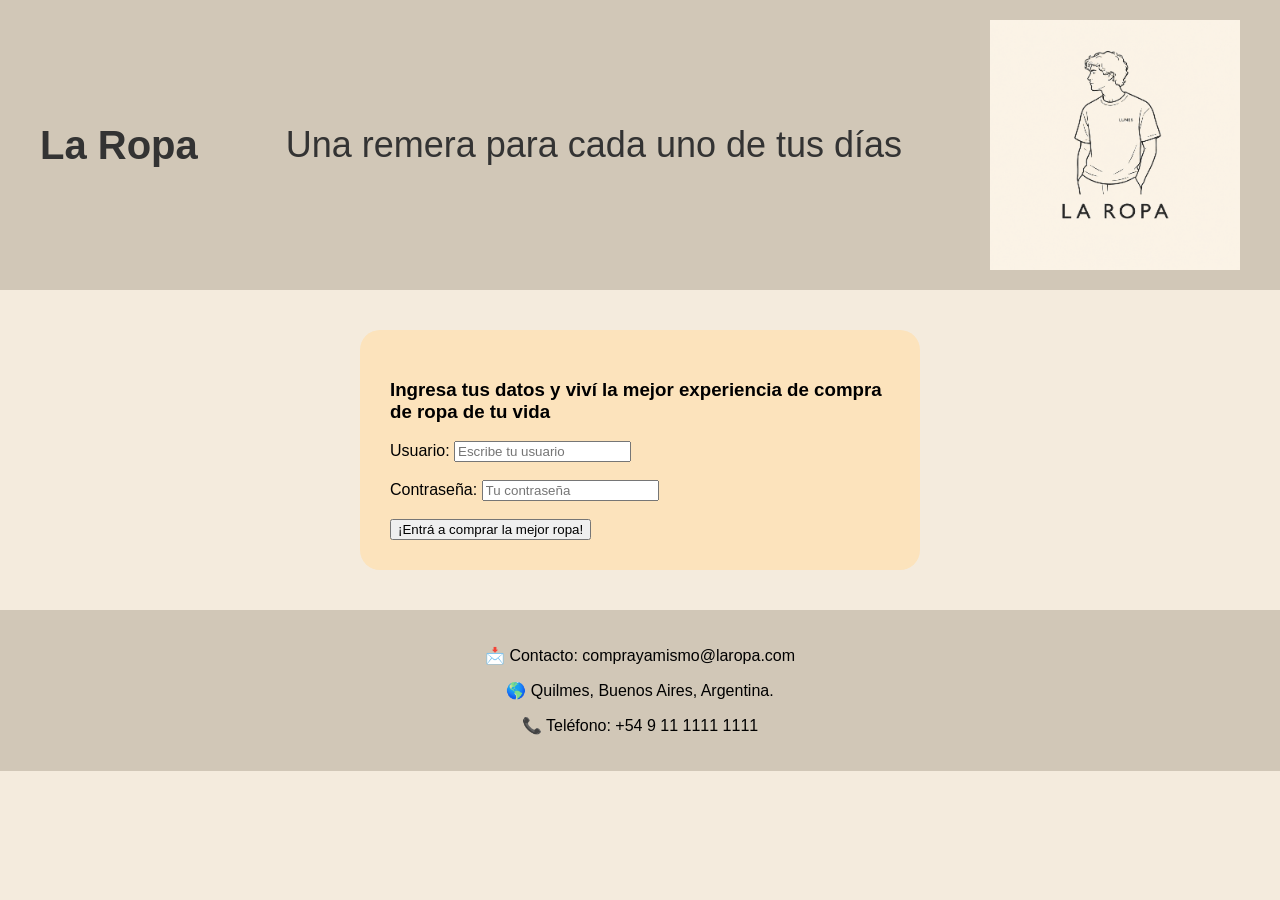
<file: index.html>
<!DOCTYPE html>
<html lang="es">
<head>
    <meta charset="UTF-8" />
    <title>Tienda La Ropa</title>    
    <link href="estilo login.css" rel="stylesheet">
</head>
<body>

    <header>
    <div id="Encabezado">
        <h1><a href="index.html">La Ropa</a></h1>
        <p>Una remera para cada uno de tus días</p>
        <img src="imágenes\pampa logo.png">
    </div>
    </header>

    <div id="formulario">
        <form id="formLogin">
            <h3>Ingresa tus datos y viví la mejor experiencia de compra de ropa de tu vida</h3>
            <fieldset>
            Usuario: <input type="text" id="usuario" placeholder="Escribe tu usuario">
                <br><br>
                Contraseña: <input type="password" id="password" placeholder="Tu contraseña">
                <br><br>
            <button type="button" onclick="validarLogin()">¡Entrá a comprar la mejor ropa!</button>
            </fieldset>
            
        </form>
    </div>

<footer>
<p>📩 Contacto: comprayamismo@laropa.com</p>
<p>🌎 Quilmes, Buenos Aires, Argentina.</p>
<p>📞 Teléfono: +54 9 11 1111 1111</p>
</footer>
<script src="miScript.js"></script>
</body>
</html>
</file>
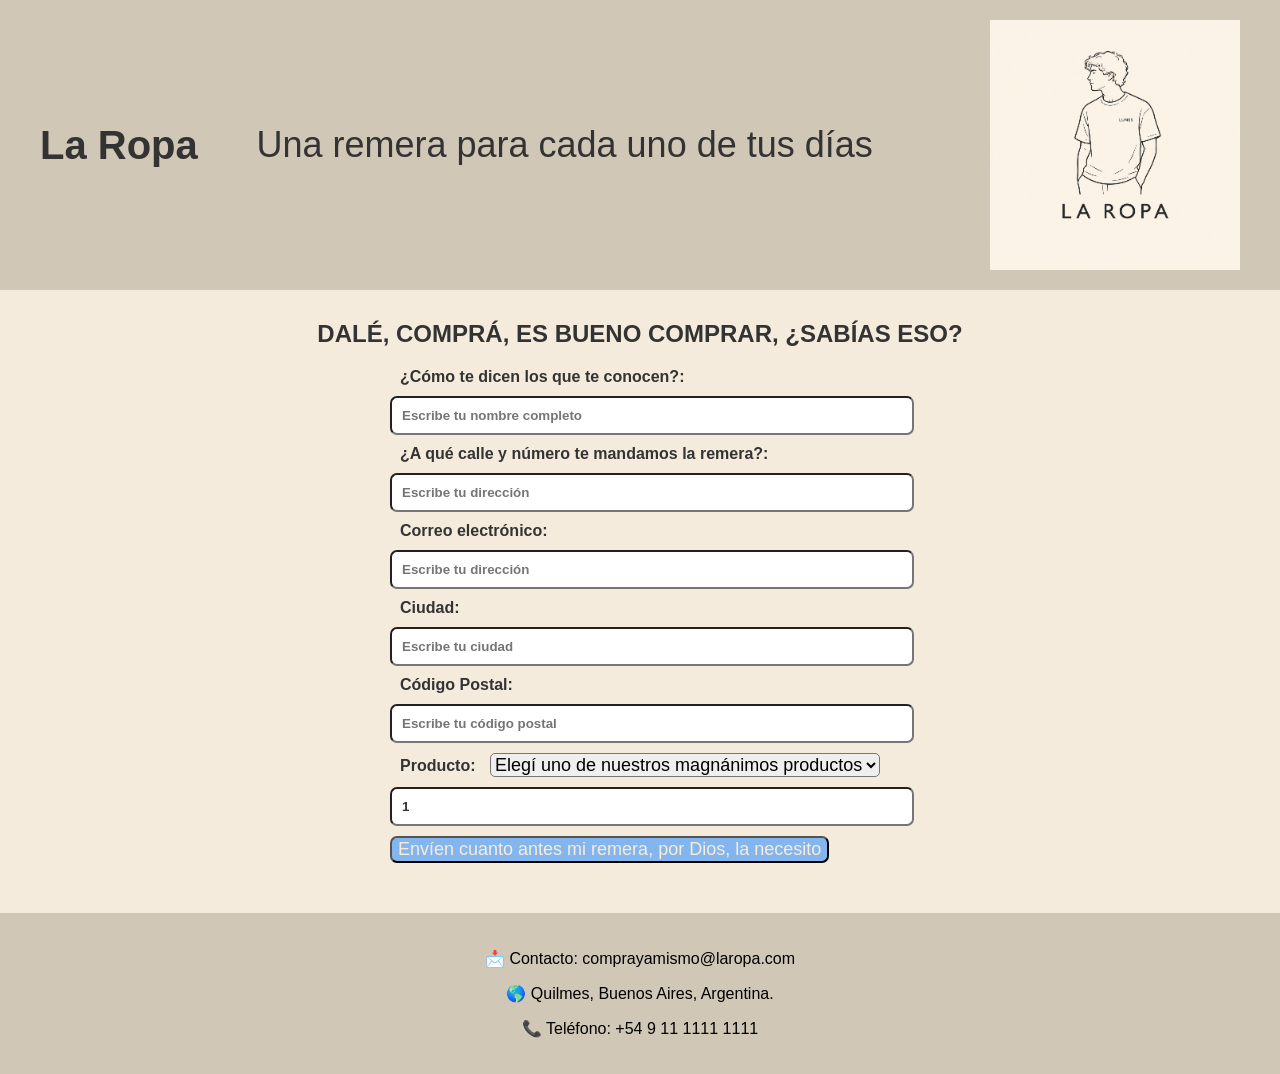
<file: compra.html>
<!DOCTYPE html>
<html lang="es">
<head>
    <meta charset="UTF-8">
    <title>Formulario de compra - La Ropa</title>
    <link rel="stylesheet" href="estilo formulario.css">
</head>
<body>

    <header>
    <div id="Encabezado">
        <h1><a href="index.html">La Ropa</a></h1>
        <p>Una remera para cada uno de tus días</p><br>
        <img src="imágenes\pampa logo.png">
    </div>
    </header>

        <div id="compra">
        <h2>DALÉ, COMPRÁ, ES BUENO COMPRAR, ¿SABÍAS ESO?</h2>
    </div>
    
    <main>
        <form class="formCompra">
            <label>¿Cómo te dicen los que te conocen?:</label>
            <input type="text" id="nombre" placeholder="Escribe tu nombre completo" required>

            <label>¿A qué calle y número te mandamos la remera?:</label>
            <input type="text" id="direccion" placeholder="Escribe tu dirección" required>

            <label>Correo electrónico:</label>
            <input type="text" id="email" placeholder="Escribe tu dirección" required>            

            <label>Ciudad:</label>
            <input type="text" id="ciudad" placeholder="Escribe tu ciudad" required>

            <label>Código Postal:</label>
            <input type="text" id="codigopostal" placeholder="Escribe tu código postal" required>

            <label>Producto:</label>
            <select id="producto">
                <option value="">Elegí uno de nuestros magnánimos productos</option>
                <option value="Remera Lunes">Remera Lunes - $15.000.-</option>
                <option value="Remera Martes">Remera Martes - $15.000.-</option>
                <option value="Remera Miércoles">Remera Miércoles - $15.000.-</option>
                <option value="Remera Jueves">Remera Jueves - $15.000.-</option>
                <option value="Remera Viernes">Remera Viernes - $15.000.-</option>
                <option value="Remera Sábado">Remera Sábado - $15.000.-</option>
            <label>Cantidad:</label>
            <input type="number" id="cantidad" min="1" value="1" required>

            <button type="submit" onclick="enviarCompra()">Envíen cuanto antes mi remera, por Dios, la necesito</button>

        </form>
    </main>
<footer>
<p>📩 Contacto: comprayamismo@laropa.com</p>
<p>🌎 Quilmes, Buenos Aires, Argentina.</p>
<p>📞 Teléfono: +54 9 11 1111 1111</p>
</footer>
<script src="miScript.js"></script>
</body>
</html>
</file>
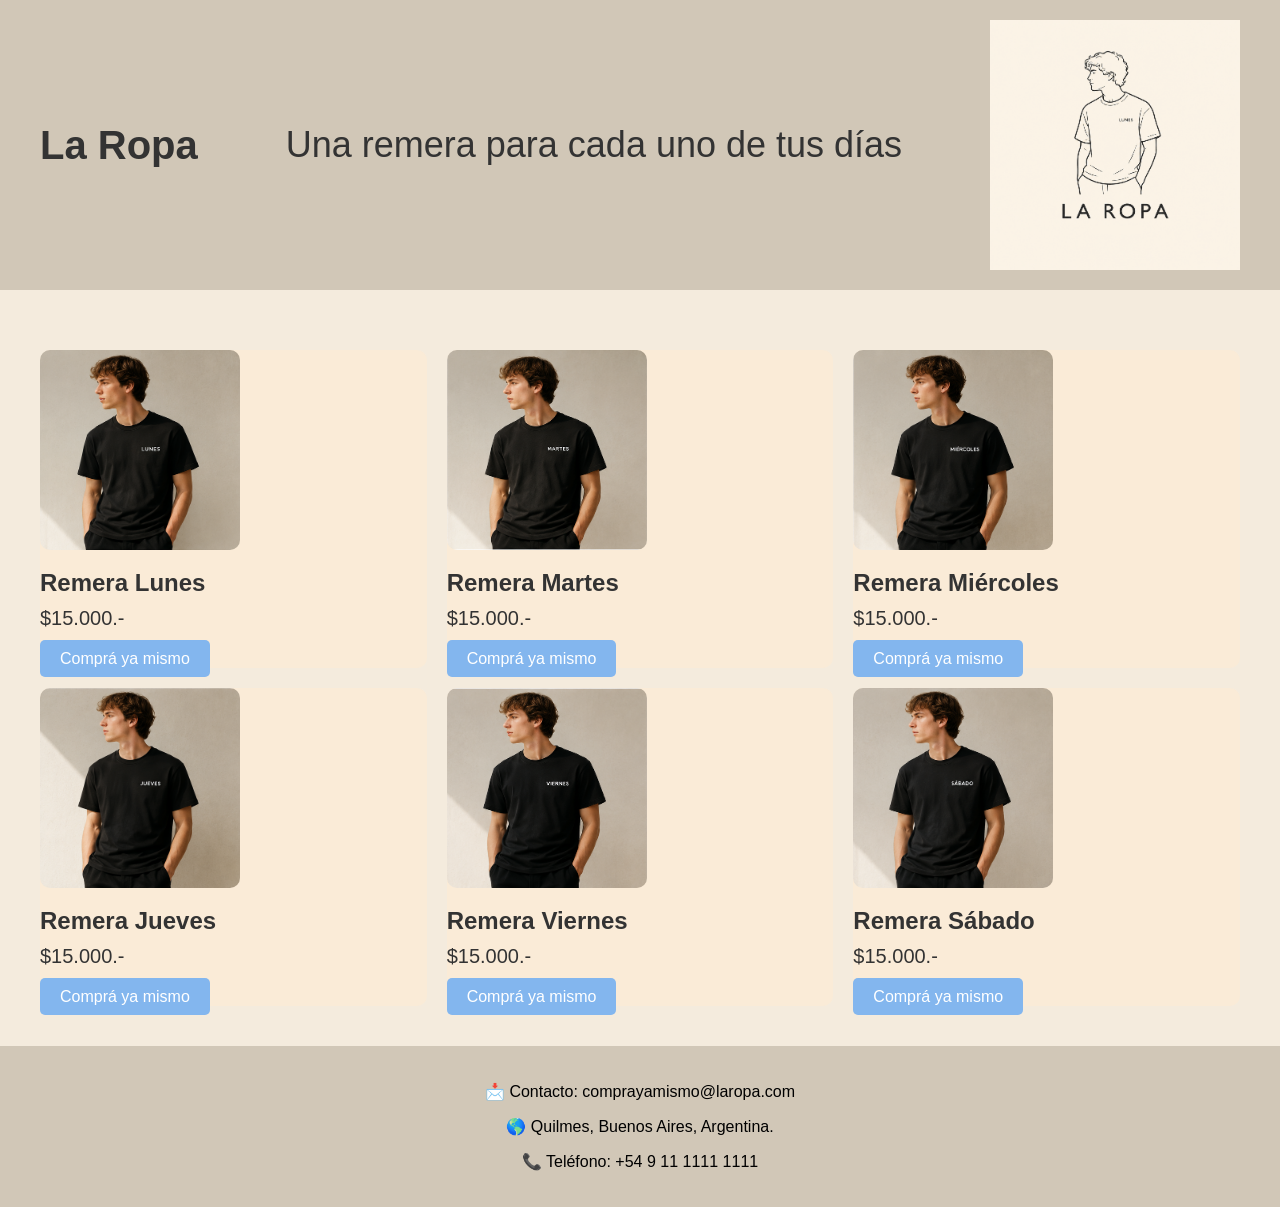
<file: home.html>
<!DOCTYPE html>
<html lang="es">
<head>
    <meta charset="UTF-8">
    <title>Catálogo - La Ropa</title>
    <link rel="stylesheet" href="estilo home.css">
</head>
<body>
       <header>
        <div id="Encabezado">
        <h1><a href="index.html">La Ropa</a></h1>
        <p>Una remera para cada uno de tus días</p>
        <img src="imágenes\pampa logo.png">
        </div>
    </header>
    <main>
        <div class="catalogo">
            <div class="producto">
                <img src="imágenes\remera-lunes.png">
                <h3>Remera Lunes</h3>
                <p>$15.000.-</p>
                <a href="compra.html">Comprá ya mismo</a>
            </div>
            
            <div class="producto">
                <img src="imágenes\remera-martes.png">
                <h3>Remera Martes</h3>
                <p>$15.000.-</p>
                <a href="compra.html">Comprá ya mismo</a>
            </div>
            
            <div class="producto">
                <img src="imágenes\remera-miercoles.png">
                <h3>Remera Miércoles</h3>
                <p>$15.000.-</p>
                <a href="compra.html">Comprá ya mismo</a>
            </div>
            
            <div class="producto">
                <img src="imágenes\remera-jueves.png">
                <h3>Remera Jueves</h3>
                <p>$15.000.-</p>
                <a href="compra.html">Comprá ya mismo</a>
            </div>
            
            <div class="producto">
                <img src="imágenes\remera-viernes.png">
                <h3>Remera Viernes</h3>
                <p>$15.000.-</p>
                <a href="compra.html">Comprá ya mismo</a>
            </div>
            
            <div class="producto">
                <img src="imágenes\remera-sabado.png">
                <h3>Remera Sábado</h3>
                <p>$15.000.-</p>
                <a href="compra.html">Comprá ya mismo</a>
            </div>
    </main>


    <footer>
<p>📩 Contacto: comprayamismo@laropa.com</p>
<p>🌎 Quilmes, Buenos Aires, Argentina.</p>
<p>📞 Teléfono: +54 9 11 1111 1111</p>
</footer>
<script src="miScript.js"></script>
</body>
</html>
</file>
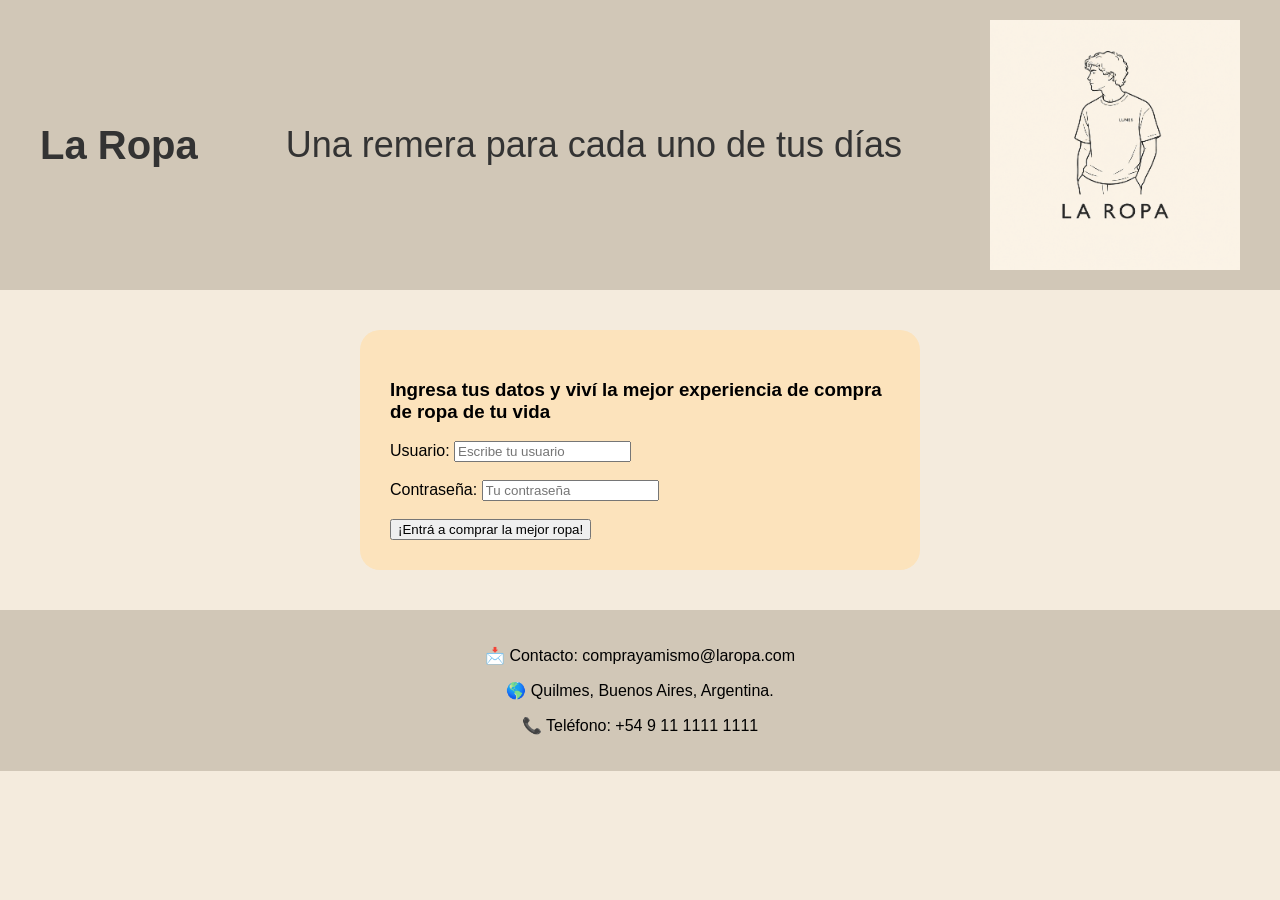
<file: login.html>
<!DOCTYPE html>
<html lang="es">
<head>
    <meta charset="UTF-8" />
    <title>Tienda La Ropa</title>    
    <link href="estilo login.css" rel="stylesheet">
</head>
<body>

    <header>
    <div id="Encabezado">
        <h1><a href="login.html">La Ropa</a></h1>
        <p>Una remera para cada uno de tus días</p>
        <img src="imágenes\pampa logo.png">
    </div>
    </header>

    <div id="formulario">
        <form id="formLogin">
            <h3>Ingresa tus datos y viví la mejor experiencia de compra de ropa de tu vida</h3>
            <fieldset>
            Usuario: <input type="text" id="usuario" placeholder="Escribe tu usuario">
                <br><br>
                Contraseña: <input type="password" id="password" placeholder="Tu contraseña">
                <br><br>
            <button type="button" onclick="validarLogin()">¡Entrá a comprar la mejor ropa!</button>
            </fieldset>
            
        </form>
    </div>

<footer>
<p>📩 Contacto: comprayamismo@laropa.com</p>
<p>🌎 Quilmes, Buenos Aires, Argentina.</p>
<p>📞 Teléfono: +54 9 11 1111 1111</p>
</footer>
<script src="miScript.js"></script>
</body>
</html>
</file>
<file: estilo login.css>
body {
    background-color: #F4EBDD;
    font-family: 'Gill Sans', 'Gill Sans MT', Calibri, 'Trebuchet MS', sans-serif;
    margin: 0;
}

#Encabezado {
    display: flex;
    align-items: center;
    justify-content: space-between;
    padding: 20px 40px;
    margin-bottom: 20px;
    background-color: #d1c7b7
}

h1 {
    font-size: 40px;
    color: #333;
    margin: 0;
    }

h1 a{
    text-decoration: none;
    color: #333;
}

#Encabezado p {
    margin: 0;
    font-size: 36px;
    color: #333;
}

#Encabezado img {
    width: 250px;
    height: auto;
}

#formulario {
    background-color: #fce3bc;
    font-family: 'Gill Sans', 'Gill Sans MT', Calibri, 'Trebuchet MS', sans-serif;
    align-items: center;
    max-width: 500px;
    margin: 40px auto;
    padding: 30px;
    border-radius: 20px;
}

fieldset {
    border: none;
    padding: 0;
    margin: 0;
}

footer {
    padding: 20px;
    background-color: #d1c7b7;
    text-align: center;
}
</file>
<file: estilo formulario.css>
body {
    background-color: #F4EBDD;
    font-family: 'Gill Sans', 'Gill Sans MT', Calibri, 'Trebuchet MS', sans-serif;
    margin: 0;
}

#Encabezado {
    display: flex;
    align-items: center;
    justify-content: space-between;
    padding: 20px 40px;
    margin-bottom: 20px;
    background-color: #d1c7b7
}

#Encabezado img {
    width: 250px;
    height: auto;
}

#Encabezado p {
    margin: 0;
    font-size: 36px;
    color: #333;
}

h1 {
    font-size: 40px;
    color: #333;
    margin: 0;
    }

h1 a{
    text-decoration: none;
    color: #333;
}

#compra {
    text-align: center;
    margin: 30px 0 20px;
}

#compra h2 {
    font-size: 24px;
    color: #333;
}

main {
    display: flex;
    justify-content: center;
    margin-bottom: 50px;
}

.formCompra{
    background-color: #F4EBDD;
    max-width: 500px;
    width: 90%;
    border-radius: 10px;
}

.formCompra label {
    width: 100%;
    padding: 10px;
    font-weight: bold;
    margin-top: 10px;
    margin-bottom: 10px;
    color: #333;
}

.formCompra input {
    width: 100%;
    padding: 10px;
    font-weight: bold;
    margin-top: 10px;
    margin-bottom: 10px;
    color: #333;
    border-radius: 7px;
}

.formCompra button {
    background-color: #83b6ee;
    color: antiquewhite;
    padding: 10px 20x;
    border-radius: 7px;
    font-size: 18px;
    cursor: pointer;
}

#producto {
    border-radius: 5px;
    font-size: large;

}

footer {
    padding: 20px;
    background-color: #d1c7b7;
    text-align: center;
}
</file>
<file: estilo home.css>
body {
    background-color: #F4EBDD;
    font-family: 'Gill Sans', 'Gill Sans MT', Calibri, 'Trebuchet MS', sans-serif;
    margin: 0;
}

#Encabezado {
    display: flex;
    align-items: center;
    justify-content: space-between;
    padding: 20px 40px;
    margin-bottom: 20px;
    background-color: #d1c7b7
}

h1 {
    font-size: 40px;
    color: #333;
    margin: 0;
    }

h1 a{
    text-decoration: none;
    color: #333;
}

#Encabezado p {
    margin: 0;
    font-size: 36px;
    color: #333;
}

#Encabezado img {
    width: 250px;
    height: auto;
}

.catalogo {
    display: grid;
    grid-template-columns: repeat(3,1fr);
    gap: 20px;
    padding: 40px;
    max-width: 1200px;
    margin: auto;
}

.producto {
    background-color: antiquewhite;
    border-radius: 10px;
        
}

.producto img {
    width: 200px;
    height: 200px;
    border-radius: 10px
}

.producto h3 {
    margin: 15px 0 5px;
    color: #333;
    font-size: 24px;
}

.producto p {
    color: #333;
    font-size: 20px;
    margin: 10px 0 20px;
}

.producto a {
    background-color: #83b6ee;
    color: white;
    padding: 10px 20px;
    text-decoration: none;
    border-radius: 5px;
    font-family: 'Gill Sans', 'Gill Sans MT', Calibri, 'Trebuchet MS', sans-serif;
    text-align: center;
}

footer {
    padding: 20px;
    background-color: #d1c7b7;
    text-align: center;
}
</file>
